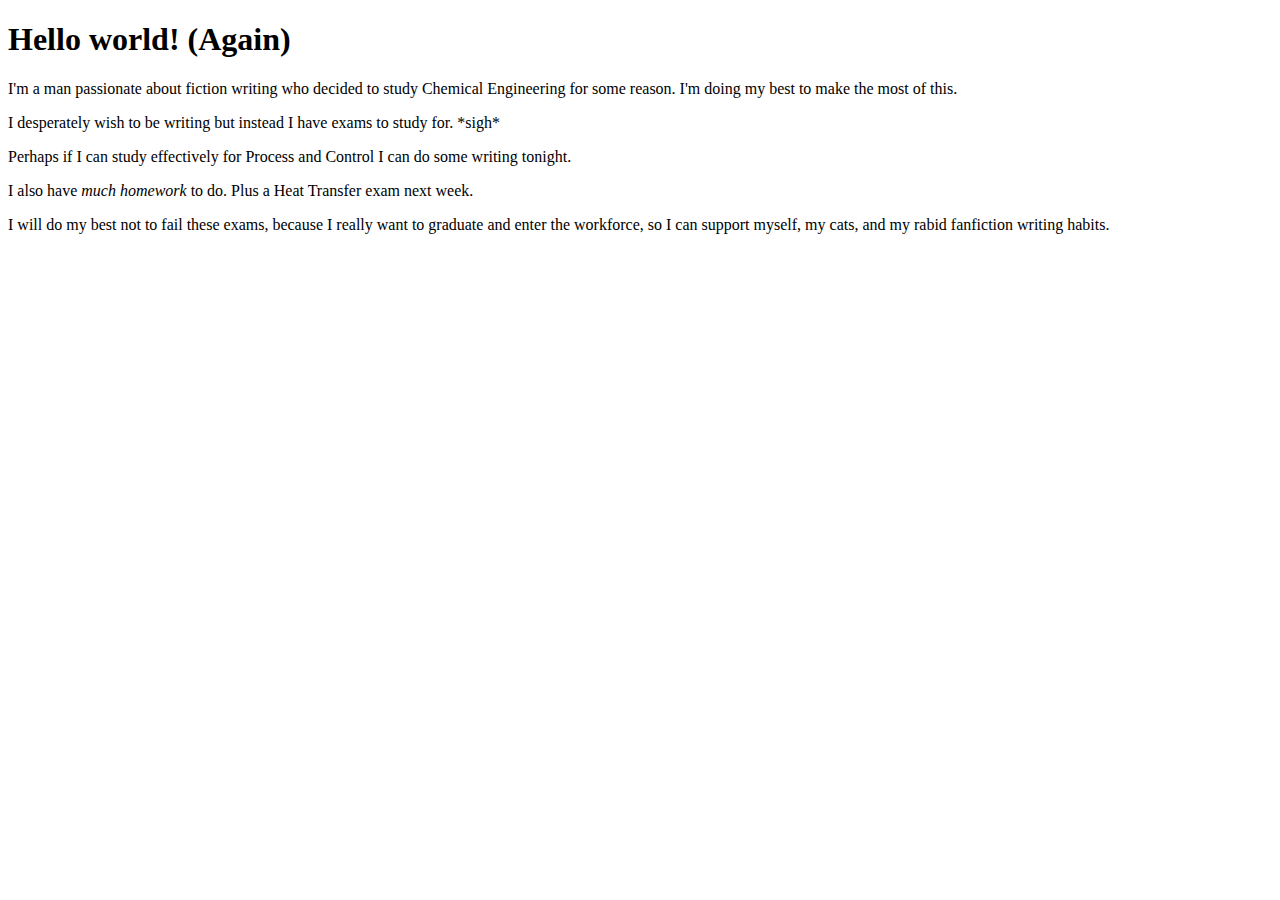
<file: Developing-Online-Content-Website/index.html>
<!DOCTYPE html>
<html>
    <body>
        <h1>Hello world! (Again)</h1>
        <p>I'm a man passionate about fiction writing who decided to study Chemical Engineering for some reason. I'm doing my best to make the most of this.</p>
        <p>I desperately wish to be writing but instead I have exams to study for. *sigh*</p>
        <p>Perhaps if I can study effectively for Process and Control I can do some writing tonight.</p>
        <p>I also have <em>much</em> <i>homework</i> to do. Plus a Heat Transfer exam next week.</p>
        <p>I will do my best not to fail these exams, because I really want to graduate and enter the workforce, so I can support myself, my cats, and my rabid fanfiction writing habits.</p>
    </body>
</html>
</file>
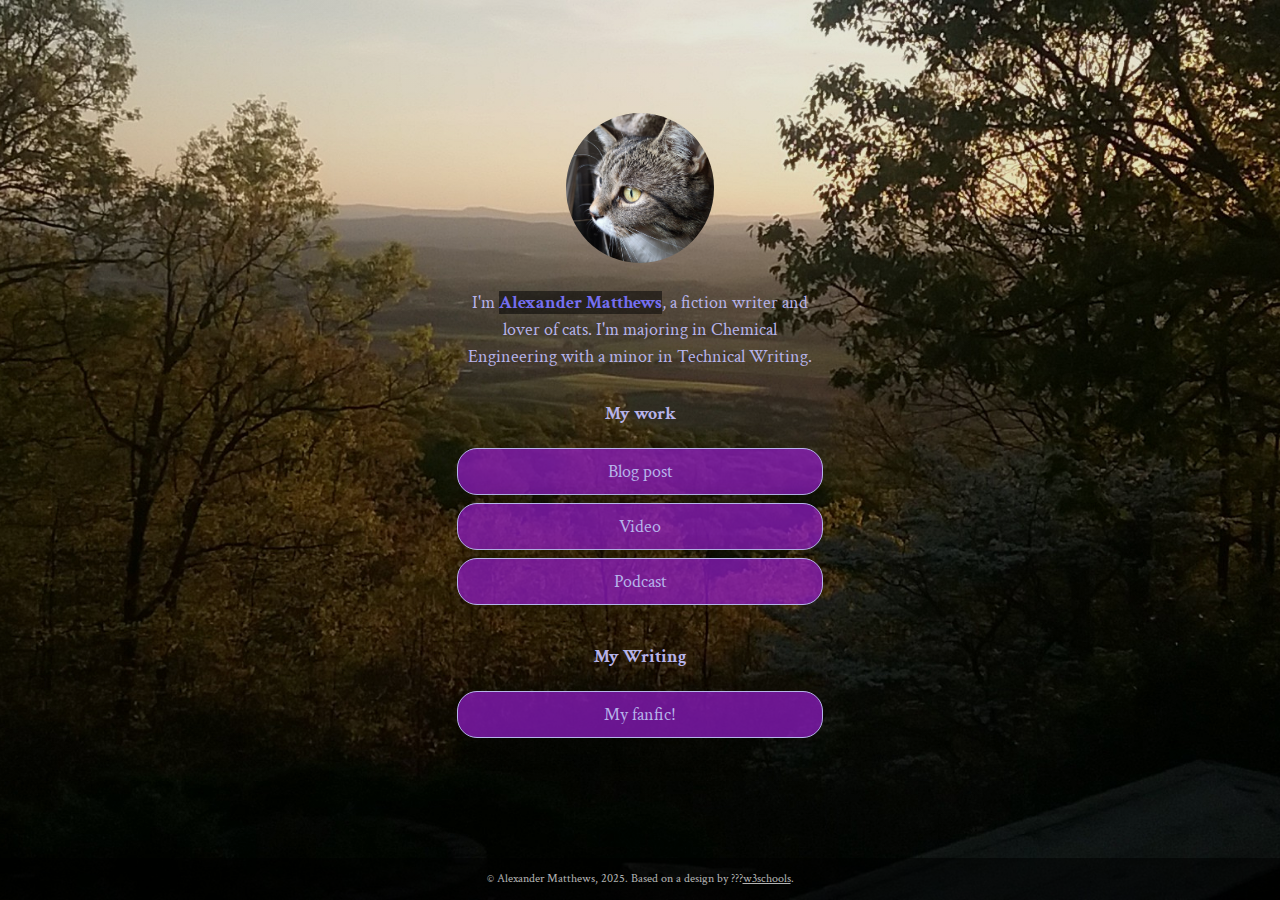
<file: Writing-Digital-Media-Website/index.html>
<!DOCTYPE html>
<!-- This page is adapted from w3schools "How to make a link tree website https://www.w3schools.com/howto/howto_website_create_linktree.asp" -->
<html lang="en">

<head>
  <meta charset="utf-8" />
  <meta name="viewport" content="width=device-width, initial-scale=1" />
  <!-- Add your name below -->
  <title>Alexander Matthews</title>
  <link rel="stylesheet" href="css/style.css">
  <link rel="preconnect" href="https://fonts.googleapis.com">
<link rel="preconnect" href="https://fonts.gstatic.com" crossorigin>
<link href="https://fonts.googleapis.com/css2?family=Crimson+Text:ital,wght@0,400;0,600;0,700;1,400;1,600;1,700&family=Space+Mono:ital,wght@0,400;0,700;1,400;1,700&display=swap" rel="stylesheet">
</head>

<body class="main-text-color">
  <!-- Content container. Everything except footer goes here -->
  <div class="container">
    <!-- Image and name container. Put your replacement photo—which you should crop to be square—in the images folder, then change the source attribute to images/yourportraitfilename.jpg. This path says, "Look in the images folder for yourportraitfilename.jpg." Be sure to change the alt text, too. -->
    <div class="image-container">
      <img src="images/Fen-Face.jpg" alt="Profile photo of adorable brown tabby cat">
    </div>
    <div class="intro">
      I'm <span class="name"><strong>Alexander Matthews</strong></span>, a fiction writer and lover of cats. I'm majoring in Chemical Engineering with a minor in Technical Writing.
    </div>
    <div class="section-header">
      <h1>My work</h1>
    </div>
    <!-- Replace the # inside of the href="#" with your links. -->
    <div class="links-container">
      <div class="button toggle">Blog post</div>
      <div class="slidedown">
        <div class="description">
          <h2>How cats can help us find silence in our chronically noisy lives</h2>
          <p>In a digital world where many of us use noise as a crutch to escape our own thoughts, cats can help us ground ourselves and learn to appreciate the sound of silence.</p>
          <a href="https://medium.com/@alecevmatthews/how-cats-can-help-us-find-silence-in-our-chronically-noisy-lives-b517dca0f4c7" class="external-link" target="_blank">Read</a>
        </div>
      </div>

      <div class="button toggle">Video</div>
      <div class="slidedown">
        <div class="description">
          <h2>Should You Use Multiple POVs in Your Fanfic?</h2>
          <p>Come along for a short video on choosing the right POV for your story.</p>
          <a href="https://youtu.be/qxFzrjLPZmc" class="external-link" target="_blank">Watch</a>
        </div>
      </div>

      <div class="button toggle">Podcast</div>
      <div class="slidedown">
        <div class="description">
          <h2>The Algorithm Made Me Do It</h2>
          <p>Get a brief window into how social media algorithms push users to buy clothing.</p>
          <a href="https://soundcloud.com/shreya-deshpande-703839916/podcast-edit-with-hook-and?utm_source=clipboard&utm_medium=text&utm_campaign=social_sharing" class="external-link" target="_blank">Listen</a>
        </div>
      </div>
    </div>

    <!-- Replace # with PDF from Google Docs, or replace the entire section with whatever you want. Or delete it! Or add another section below it!-->
    <div class="section-header">
      <h1>My Writing</h1>
    </div>

    <div class="links-container">
      <a href="https://archiveofourown.org/series/4213618" class="button" target="_blank">My fanfic!</a>
    </div>

  </div>
  <div class="footer">
    <p>© Alexander Matthews, 2025. Based on a design by ???<a
        href="https://www.w3schools.com/howto/howto_website_create_linktree.asp" target="_blank">w3schools</a>.
    </p>
  </div>
  <script type="text/javascript" src="js/slider.js"></script>
</body>

</html>
</file>
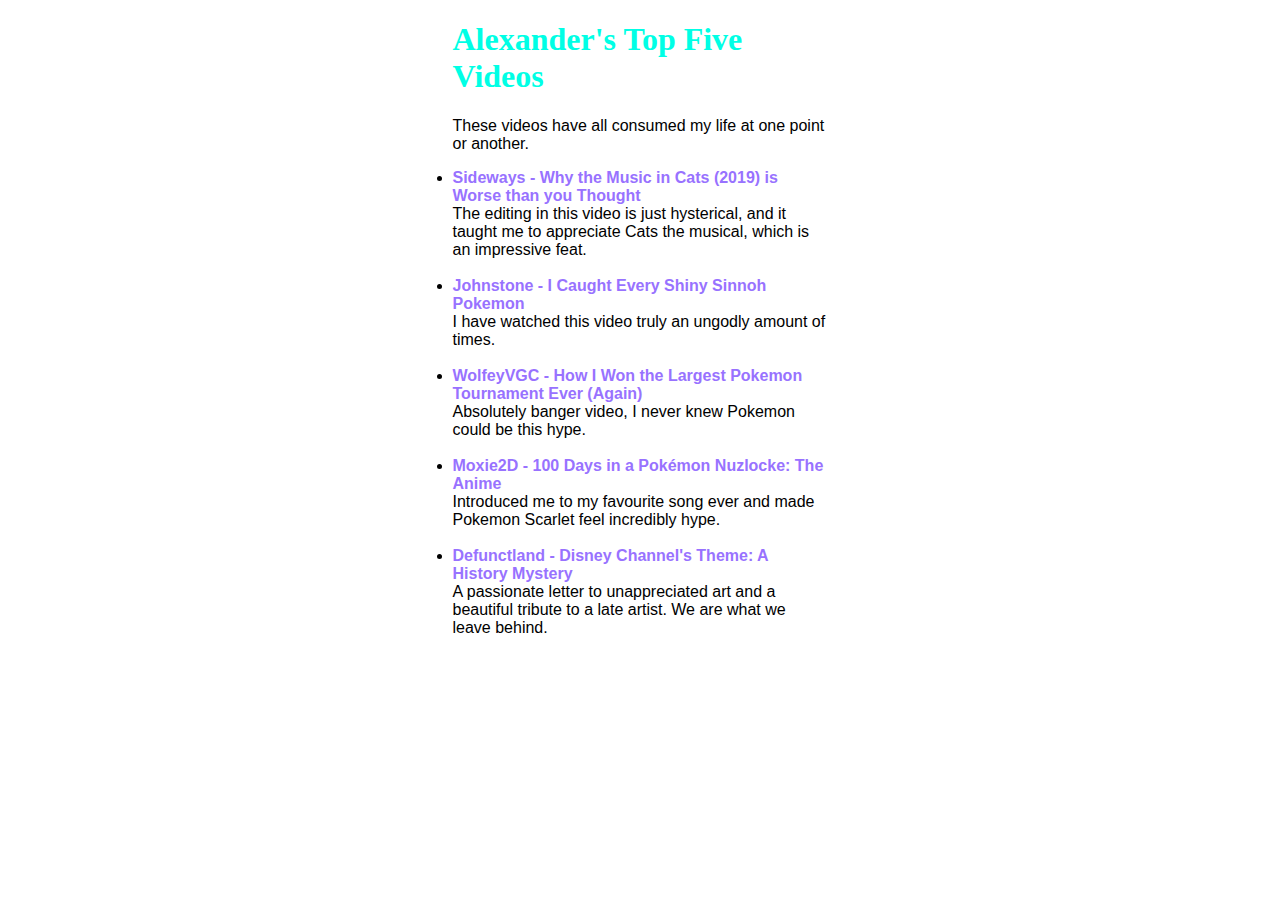
<file: top-five.html>
<!DOCTYPE html>
<html lang="en">
<head>
    <meta charset="UTF-8">
    <meta name="viewport" content="width=device-width, initial-scale=1.0">
    <title>Alexander's Top Five Videos</title>
    <link rel="stylesheet" href="top-five.css">
</head>
<body>
    <h1>Alexander's Top Five Videos</h1>
    <p>These videos have all consumed my life at one point or another.</p>
    <li><b><a href="https://www.youtube.com/watch?v=i3aK-EK5V2k">Sideways - Why the Music in Cats (2019) is Worse than you Thought</a><br/></b>The editing in this video is just hysterical, and it taught me to appreciate Cats the musical, which is an impressive feat.</li><br/>
    <li><b><a href="https://www.youtube.com/watch?v=tl5spJwC-C8">Johnstone - I Caught Every Shiny Sinnoh Pokemon</a><br/></b>I have watched this video truly an ungodly amount of times.</li><br/>
    <li><b><a href="https://www.youtube.com/watch?v=MFmI5O8974Q">WolfeyVGC - How I Won the Largest Pokemon Tournament Ever (Again)</a><br/></b>Absolutely banger video, I never knew Pokemon could be this hype.</li><br/>
    <li><b><a href="https://www.youtube.com/watch?v=eIpTlFkZwDY">Moxie2D - 100 Days in a Pokémon Nuzlocke: The Anime</a><br/></b>Introduced me to my favourite song ever and made Pokemon Scarlet feel incredibly hype.</li><br/>
    <li><b><a href="https://www.youtube.com/watch?v=b_rjBWmc1iQ">Defunctland - Disney Channel's Theme: A History Mystery</a><br/></b>A passionate letter to unappreciated art and a beautiful tribute to a late artist. We are what we leave behind.</li><br/>
</body>
</html>
</body>
</html>
</file>
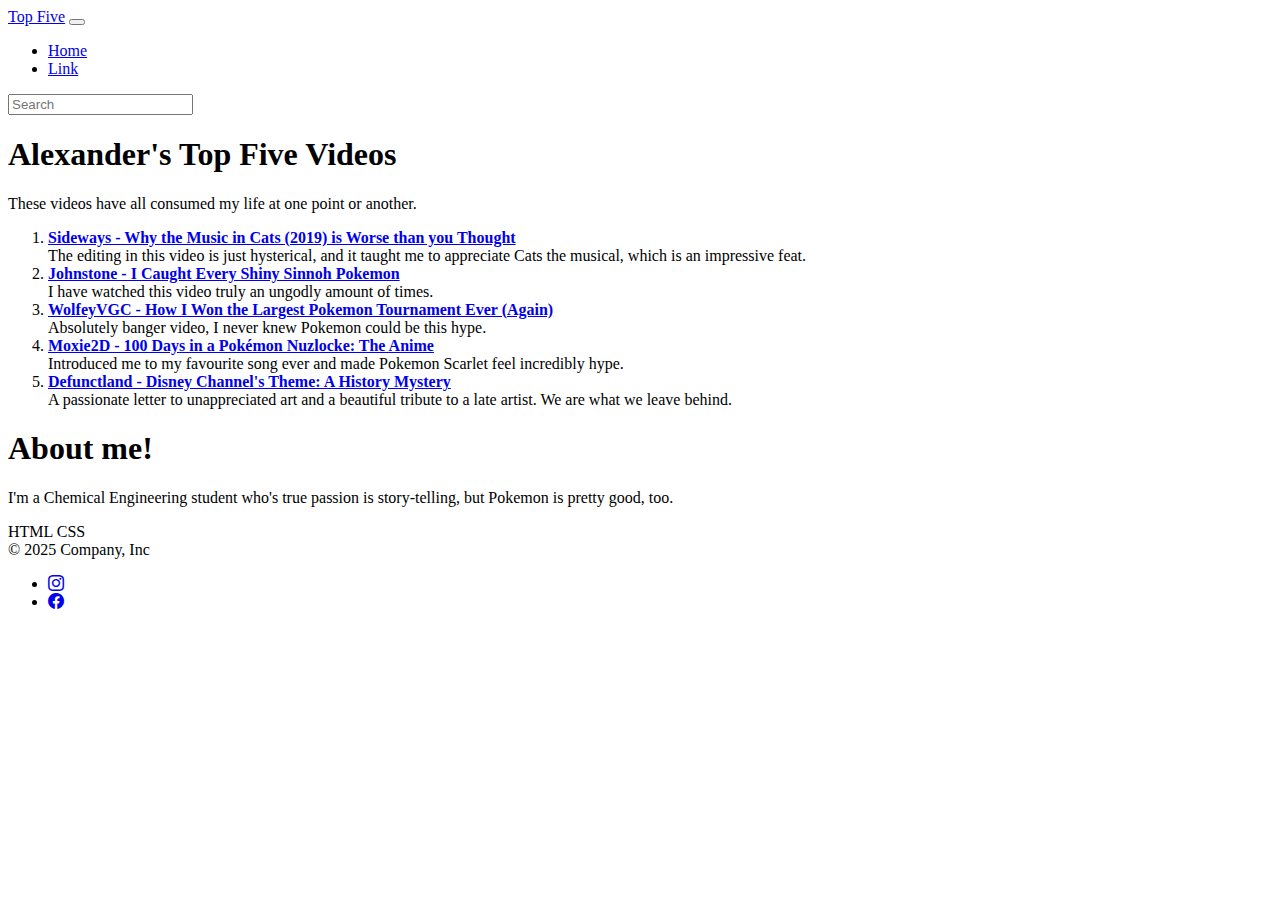
<file: Developing-Online-Content-Website/bootstrap-sandbox.html>
<!doctype html>
<html lang="en" class="h-100 w-100">

<head>
  <meta charset="utf-8">
  <meta name="viewport" content="width=device-width, initial-scale=1">
  <title>Bootstrap demo</title>
  <link href="https://cdn.jsdelivr.net/npm/bootstrap@5.3.8/dist/css/bootstrap.min.css" rel="stylesheet"
    integrity="sha384-sRIl4kxILFvY47J16cr9ZwB07vP4J8+LH7qKQnuqkuIAvNWLzeN8tE5YBujZqJLB" crossorigin="anonymous">
  <link rel="stylesheet" href="https://cdn.jsdelivr.net/npm/bootstrap-icons@1.13.1/font/bootstrap-icons.min.css">  
</head>

<body class="h-100 w-100 d-flex flex-column">
  <nav class="navbar navbar-expand-lg navbar-dark bg-primary" aria-label="Eighth navbar example">
    <div class="container"> <a class="navbar-brand" href="#">Top Five</a> <button class="navbar-toggler" type="button"
        data-bs-toggle="collapse" data-bs-target="#navbarsExample07" aria-controls="navbarsExample07"
        aria-expanded="false" aria-label="Toggle navigation"> <span class="navbar-toggler-icon"></span> </button>
      <div class="collapse navbar-collapse" id="navbarsExample07">
        <ul class="navbar-nav me-auto mb-2 mb-lg-0">
          <li class="nav-item"> <a class="nav-link active" aria-current="page" href="#">Home</a> </li>
          <li class="nav-item"> <a class="nav-link" href="#">Link</a> </li>
        </ul>
        <form role="search"> <input class="form-control" type="search" placeholder="Search" aria-label="Search"> </form>
      </div>
    </div>
  </nav>
  <main class="container flex-grow-1 pt-5">
          <div class="row gx-5">
            <div class="py-5 col-lg-9">
                <h1>Alexander's Top Five Videos</h1>
                <p>These videos have all consumed my life at one point or another.</p>
                <ol>
                  <li><b><a href="https://www.youtube.com/watch?v=i3aK-EK5V2k">Sideways - Why the Music in Cats (2019) is Worse than you Thought</a><br/></b>The editing in this video is just hysterical, and it taught me to appreciate Cats the musical, which is an impressive feat.</li>
                  <li><b><a href="https://www.youtube.com/watch?v=tl5spJwC-C8">Johnstone - I Caught Every Shiny Sinnoh Pokemon</a><br/></b>I have watched this video truly an ungodly amount of times.</li>
                  <li><b><a href="https://www.youtube.com/watch?v=MFmI5O8974Q">WolfeyVGC - How I Won the Largest Pokemon Tournament Ever (Again)</a><br/></b>Absolutely banger video, I never knew Pokemon could be this hype.</li>
                  <li><b><a href="https://www.youtube.com/watch?v=eIpTlFkZwDY">Moxie2D - 100 Days in a Pokémon Nuzlocke: The Anime</a><br/></b>Introduced me to my favourite song ever and made Pokemon Scarlet feel incredibly hype.</li>
                  <li><b><a href="https://www.youtube.com/watch?v=b_rjBWmc1iQ">Defunctland - Disney Channel's Theme: A History Mystery</a><br/></b>A passionate letter to unappreciated art and a beautiful tribute to a late artist. We are what we leave behind.</li>
                </ol>
            </div>
            <div class="col-md-4 col-lg-3">
             <h1 class="fs-4">About me!</h1>
                <p class="small">I'm a Chemical Engineering student who's true passion is story-telling, but Pokemon is pretty good, too.</p>
             <div class="small"><span class="badge text-bg-secondary">HTML</span> <span
          class="badge text-bg-secondary">CSS</span>
          </div>
          </div>
        </main>
  <footer class="mt-auto border-top">
    <div class="container d-flex flex-wrap justify-content-between align-items-center py-3">
      <div class="col-md-4 d-flex align-items-center"><span class="mb-3 mb-md-0 ps-1 text-body-secondary">© 2025 Company, Inc</span></div>
      <ul class="nav col-md-4 justify-content-end list-unstyled d-flex">
        <li class="ms-3"><a class="text-body-secondary" href="#" aria-label="Instagram"><i class="bi bi-instagram"></i></a></li>
        <li class="ms-3"><a class="text-body-secondary" href="#" aria-label="Facebook"><i class="bi bi-facebook"></i></a></li>
      </ul>
    </div>
  </footer>
  <script src="https://cdn.jsdelivr.net/npm/bootstrap@5.3.8/dist/js/bootstrap.bundle.min.js"
    integrity="sha384-FKyoEForCGlyvwx9Hj09JcYn3nv7wiPVlz7YYwJrWVcXK/BmnVDxM+D2scQbITxI"
    crossorigin="anonymous"></script>
</body>

</html>
</file>
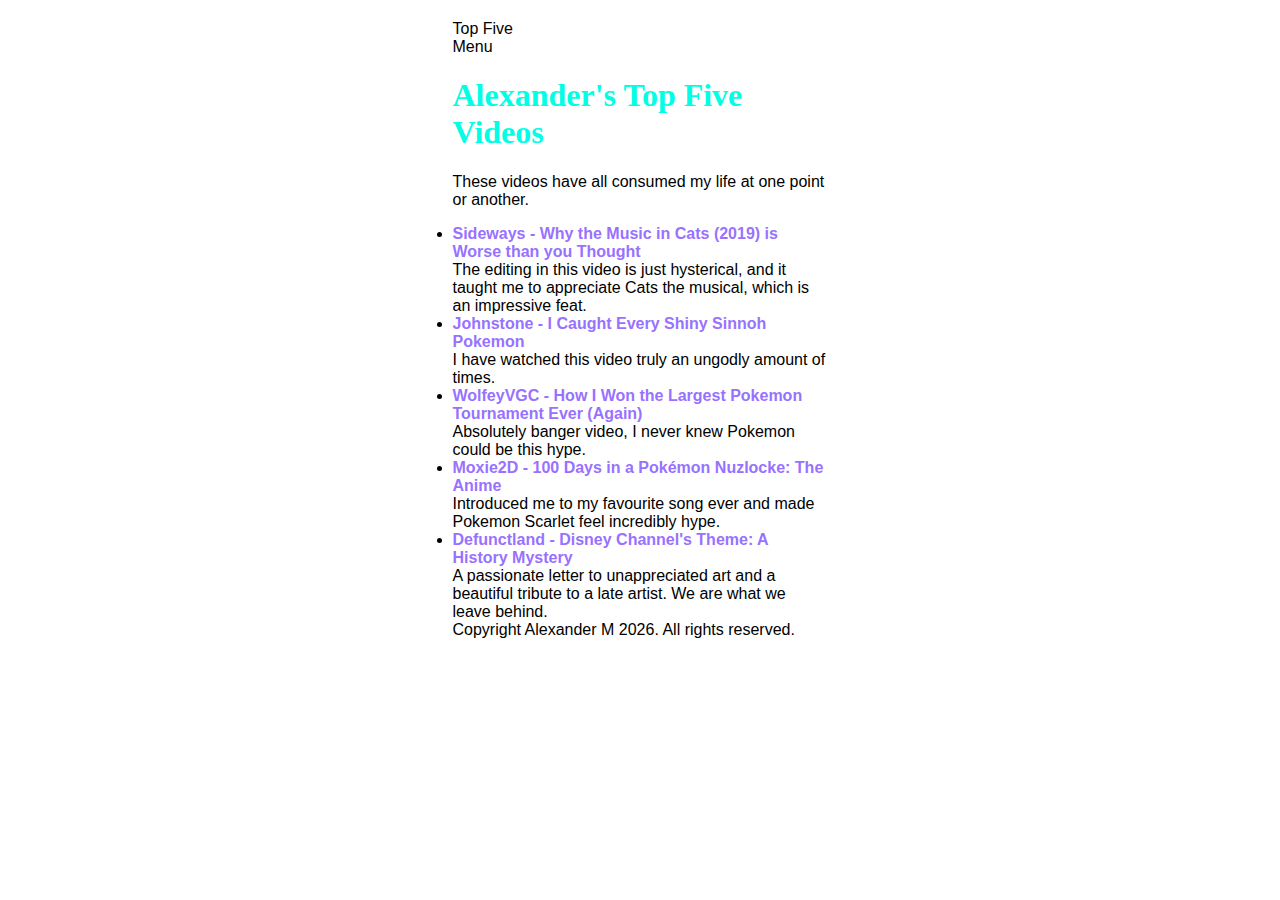
<file: Developing-Online-Content-Website/top-five.html>
<!DOCTYPE html>
<html lang="en">
<head>
    <meta charset="UTF-8">
    <meta name="viewport" content="width=device-width, initial-scale=1.0">
    <title>Alexander's Top Five Videos</title>
    <link rel="stylesheet" href="top-five.css">
</head>
<body>
    <div class="container">
        <header>
          <div class="logo">Top Five</div>
          <div>Menu</div>
        </header>
        <main>
            <h1>Alexander's Top Five Videos</h1>
            <p>These videos have all consumed my life at one point or another.</p>
            <li><b><a href="https://www.youtube.com/watch?v=i3aK-EK5V2k">Sideways - Why the Music in Cats (2019) is Worse than you Thought</a><br/></b>The editing in this video is just hysterical, and it taught me to appreciate Cats the musical, which is an impressive feat.</li>
            <li><b><a href="https://www.youtube.com/watch?v=tl5spJwC-C8">Johnstone - I Caught Every Shiny Sinnoh Pokemon</a><br/></b>I have watched this video truly an ungodly amount of times.</li>
            <li><b><a href="https://www.youtube.com/watch?v=MFmI5O8974Q">WolfeyVGC - How I Won the Largest Pokemon Tournament Ever (Again)</a><br/></b>Absolutely banger video, I never knew Pokemon could be this hype.</li>
            <li><b><a href="https://www.youtube.com/watch?v=eIpTlFkZwDY">Moxie2D - 100 Days in a Pokémon Nuzlocke: The Anime</a><br/></b>Introduced me to my favourite song ever and made Pokemon Scarlet feel incredibly hype.</li>
            <li><b><a href="https://www.youtube.com/watch?v=b_rjBWmc1iQ">Defunctland - Disney Channel's Theme: A History Mystery</a><br/></b>A passionate letter to unappreciated art and a beautiful tribute to a late artist. We are what we leave behind.</li>
        </main>
        <footer>
            <div>Copyright Alexander M 2026. All rights reserved.</div>
        </footer>
    </div>

</body>
</html>
</body>
</html>
</file>
<file: Writing-Digital-Media-Website/css/style.css>
:root {
    --primaryText: #b6b3ea;
    --secondaryText: #756ff0;
    --primary: rgba(146, 28, 201, 0.717);
    --secondary: rgba(92, 45, 233, 0.76); 
    --buttonHover: rgba(10, 194, 185, 0.74);
    --smallButtonHover: rgba(28, 224, 67, 0.728);
}

html {
    box-sizing: border-box;
    /* keeps button boxes within phone screen width */
    -ms-text-size-adjust: 100%;
    -webkit-text-size-adjust: 100%;
    height: 100%;
}

*,
*:before,
*:after {
    box-sizing: inherit;
}

body {
    margin: 0;
    min-height: 100%;
    /* The image used for the site background. Try changing skyscape.jpg to stars.jpg. Put a replacement photo in the images folder and, in line 21 below, replace skyscape.jpg with yourbackgroundfilename.jpg */
    /* The linear gradient darkens the image, like putting a sunglasses lens on top of it. If you want to darken the image even more, change 0.1 (both times) to 0.3 or higher */
    background: linear-gradient(rgba(0, 0, 0, 0.1), rgba(0, 0, 0, 0.1)), url(../images/ViewFromHouse.jpg);
    /* Prevents the browser from repeating or "tiling" the background image */
    background-repeat: no-repeat;
    background-position: center;
    /* Freezes the image so that even the content scrolls down, the background stays put */
    background-attachment: fixed;
    /* Resizes the background image to cover the entire container */
    background-size: cover;
    font-family: "Crimson Text", serif;
    line-height: 1.5;
    font-size: 18px;
    display: flex;
    flex-direction: column;
    justify-content: space-around;
    align-items: center;
}

h1 {
    font-size: 1em;
}

h2 {
    font-size: 1em;
    margin-bottom: 0;
}

img {
    margin: .5em 1em;
    /* border: 1px solid #ccc; */
    border-radius: 50%;
    height: 150px;
    max-width: 100%;
    object-fit: cover;
    /* Resizes the image to cover the entire container */
}

.container {
    text-align: center;
    width: 100%;    
    padding: 0;
    margin-right: auto;
    margin-left: auto;
    flex: 1;
    display: flex;
    flex-direction: column;
    justify-content: center;
}

.image-container {
    text-align: center;
    width: 100%;
}

.main-text-color {
    color: var(--primaryText);
}

.name {
    color: var(--secondaryText);
}

.name strong {
    background-color: rgba(0, 0, 0, 0.50);
}

.section-header {
    padding-top: .5em;
}

.button,
.intro,
.links-container,
.slidedown,
.external-link {
    width: 100%;
    min-width: 50%;
    padding: .5em 1em;
    text-decoration: none;
    color: inherit;
    text-align: center;
}

.button, .external-link {
    border: 1px solid var(--primaryText);
    border-radius: 20px;
    box-shadow: 7px 6px 28px 1px rgba(0, 0, 0, 0.24);
    overflow: hidden;
    white-space: nowrap;
    display: inline-block;
    background-color: var(--primary);
    cursor: pointer;
    transition: 0.2s all;
}

.button:not(.highlight) {
    background-color: var(--primary);
}

@media (hover: hover) {
    .button:hover { background-color: var(--buttonHover); }
}

.button.highlight {
    background-color: var(--secondary);
}

.button:active, .external-link:active { 
    transform: scale(0.98); 
    /* Scaling button to 0.98 to its original size */ 
    box-shadow: 3px 2px 22px 1px rgba(0, 0, 0, 0.24); 
    /* Lowering the shadow */ 
} 

.intro {
    margin: 0 auto;
}

.section {
    margin-top: 1em;
}

.slidedown {
    margin: 0 auto;
    padding: 0;
    -webkit-transition: height .4s ease;
    -o-transition: height .4s ease;
    transition: height .4s ease;
    overflow: hidden;
    height: 0;
}

.external-link {
    border: 1px solid var(--primaryText);
    border-radius: 20px;
    background-color: transparent;
    display: flex;
    align-items: center;
    justify-content: center;
    padding: 0;
    margin: .5em auto 1.5em auto;
    text-decoration: none;
    color: inherit;
    height: 2em;
    width: 6em;
}

.external-link:hover {
    background-color: var(--smallButtonHover)
}

.description {
    display: flex;
    text-align: left;
    flex-direction: column;
    padding: 0 .6em;
}

.description > p {
    margin: .5em 0;
}

.footer {
  font-size: .66em;
  background-color: rgba(0, 0, 0, .5);
  color: rgba(225, 225, 225, .8);
  text-decoration: none;
  width: 100%;
  min-height: 3em;
  display: flex;
  align-items: center;
  justify-content: center;
  position: relative;
}

.footer a {
    color: inherit;
}

/* Media queries allow you to change style properties according to the screen width. In this case, if the screen is AT LEAST 540 pixels wide (bigger than a standard phone), the .container resizes to 540 pixels and the buttons and intro resize to 85% of the container width */
@media (min-width: 540px) {
    .container {
        max-width: 540px;
    }
    
    .button,
    .intro,
    .slidedown {
        width: 85%;
    }
}

/* If the screen is AT LEAST 768 pixels wide (standard tablet or larger), the .container resizes to 750 pixels and the buttons and intro resize to 40% of the container width */
@media (min-width: 768px) {
    .container {
        max-width: 768px;
    }
    
    .button,
    .intro,
    .slidedown {
        width: 40%;
    }
}
</file>
<file: top-five.css>
body {
 width: 375px;
 margin: 20px auto;
 font-family: Arial, Helvetica, sans-serif;
 font-size: 16px;
}

h1 {
  font-family: "EB Garamond", Georgia, serif;
  color: rgb(0, 255, 229); 
}

a {
  color: rgb(152, 114, 255);
  text-decoration: none;
}
</file>
<file: Developing-Online-Content-Website/top-five.css>
body {
 width: 375px;
 margin: 20px auto;
 font-family: Arial, Helvetica, sans-serif;
 font-size: 16px;
}

h1 {
  font-family: "EB Garamond", Georgia, serif;
  color: rgb(0, 255, 229); 
}

a {
  color: rgb(152, 114, 255);
  text-decoration: none;
}
</file>
